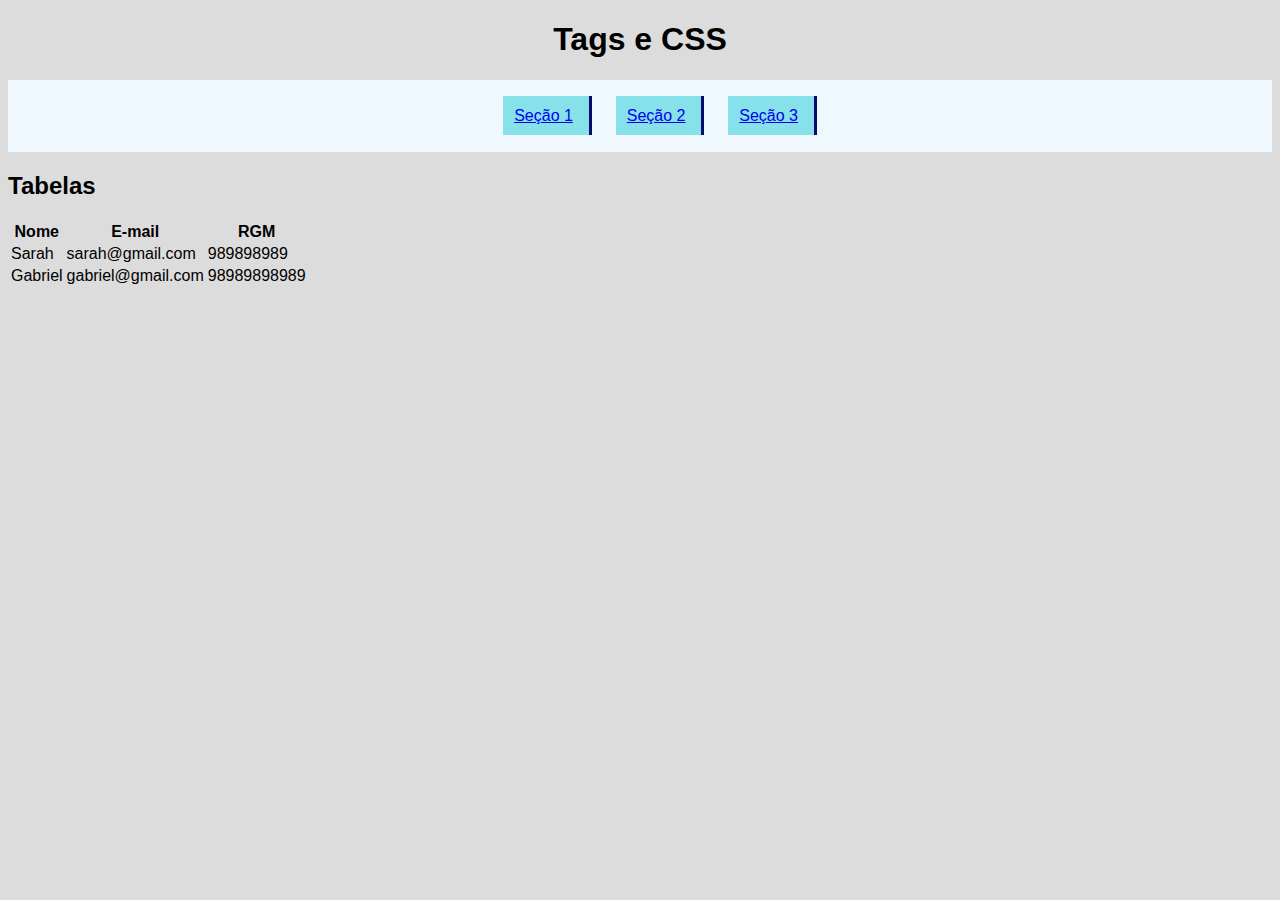
<file: aula010925/index.html>
<!DOCTYPE html>
<html lang="pt-BR">
<head>
    <meta charset="UTF-8">
    <meta name="viewport" content="width=device-width, initial-scale=1.0">
    <title>Tags e Css</title>
    <link rel="stylesheet" href="styles.css">
</head>
<body>
    <div class="central">
        <h1> Tags e CSS</h1>
    </div>

    <div>
        <nav class="menu">
            <ul class="central">
                <li class="item-menu"><a href="#sec1"> Seção 1</a></li>
                <li class="item-menu"><a href="#sec2"> Seção 2</a></li>
                <li class="item-menu"><a href="#sec3"> Seção 3</a></li>

            </ul>
        </nav>
    </div>
    <div>
    <section id="sec1">
        <h2> Tabelas </h2>
        <table>
            <tr>
                <th> Nome </th> <th> E-mail </th><th> RGM</th>
            </tr>
            <tr>
                <td> Sarah </td>
                <td> sarah@gmail.com </td>
                <td>989898989</td>
            </tr>
            <tr>
                <td> Gabriel </td>
                <td> gabriel@gmail.com</td>
                <td> 98989898989 </td>
            </tr>
        </table>
    </div>
    </section>
</body>
</html>
</file>
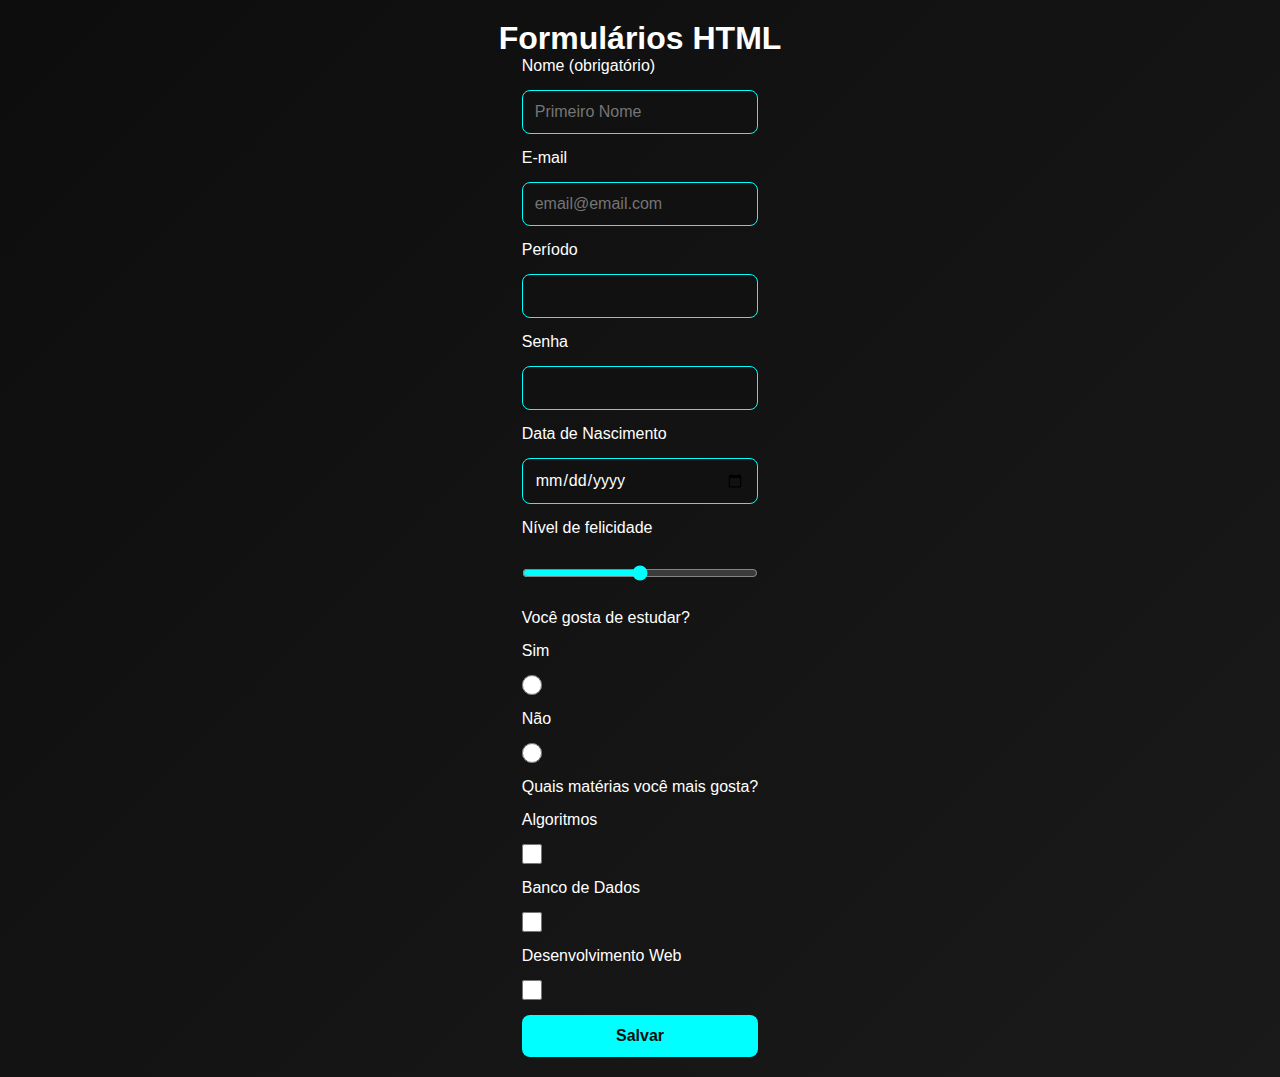
<file: aula090925/index.html>
<!DOCTYPE html>

<html lang="pt-BR">

<head>

    <meta charset="UTF-8">

    <meta name="viewport" content="width=device-width, initial-scale=1.0">

    <title>Forms HTML</title>

    <link rel="stylesheet" href="styles.css">

</head>

<body>

    <div>

        <h1>Formulários HTML</h1>

    </div>

    <div>

        <form action="#" method="post">

            <label for="nome">Nome (obrigatório)</label>

            <input type="text" name="nome" id="nome" placeholder="Primeiro Nome" maxlength="10" required>



            <label for="email">E-mail</label>

            <input type="email" id="email" placeholder="email@email.com">



            <label for="periodo">Período</label>

            <input type="number" name="periodo" id="periodo" max="4" min="1" step="2">

            <!-- Step passos do contador numérico-->

            <label for="senha">Senha</label>

            <input type="password" id="senha" name="senha" maxlength="8">



            <label for="nasc">Data de Nascimento</label>

            <input type="date" name="nasc" id="nasc">



            <label for="feliz">Nível de felicidade</label>

            <input type="range" name="feliz" id="feliz">



            <p>Você gosta de estudar?</p>

            <label for="estuda">Sim</label>

            <input type="radio" name="estuda">

            <label for="naoestuda">Não</label>

            <input type="radio" name="estuda">



            <p>Quais matérias você mais gosta?</p>

            <label for="alg">Algoritmos</label>
            <input type="checkbox" name="materia" id="alg" value="Algoritmos">


            <label for="bd">Banco de Dados</label>
            <input type="checkbox" name="materia" id="bd" value="Banco de Dados">

            <label for="web">Desenvolvimento Web</label>
            <input type="checkbox" name="materia" id="web" value="Desenvolvimento Web">







            <input type="submit" value="Salvar">

        </form>

    </div>

</body>

</html>
</file>
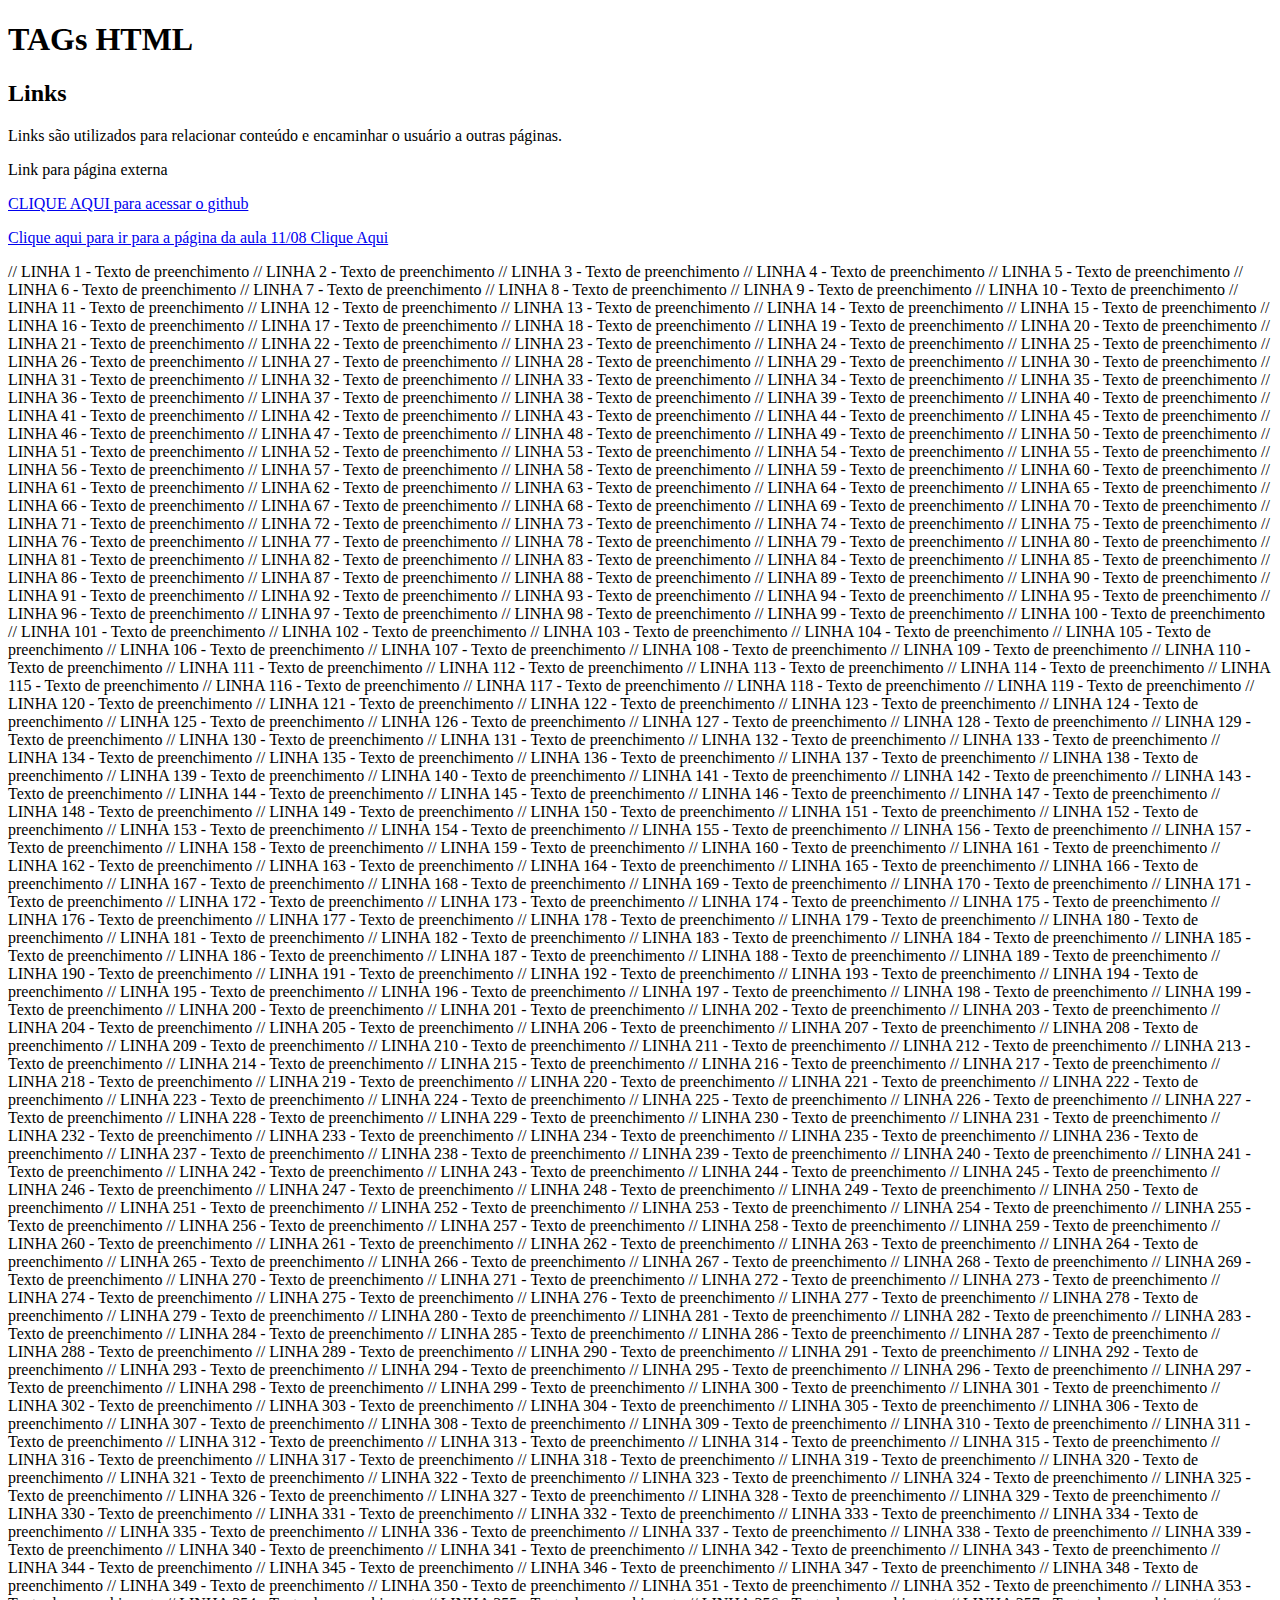
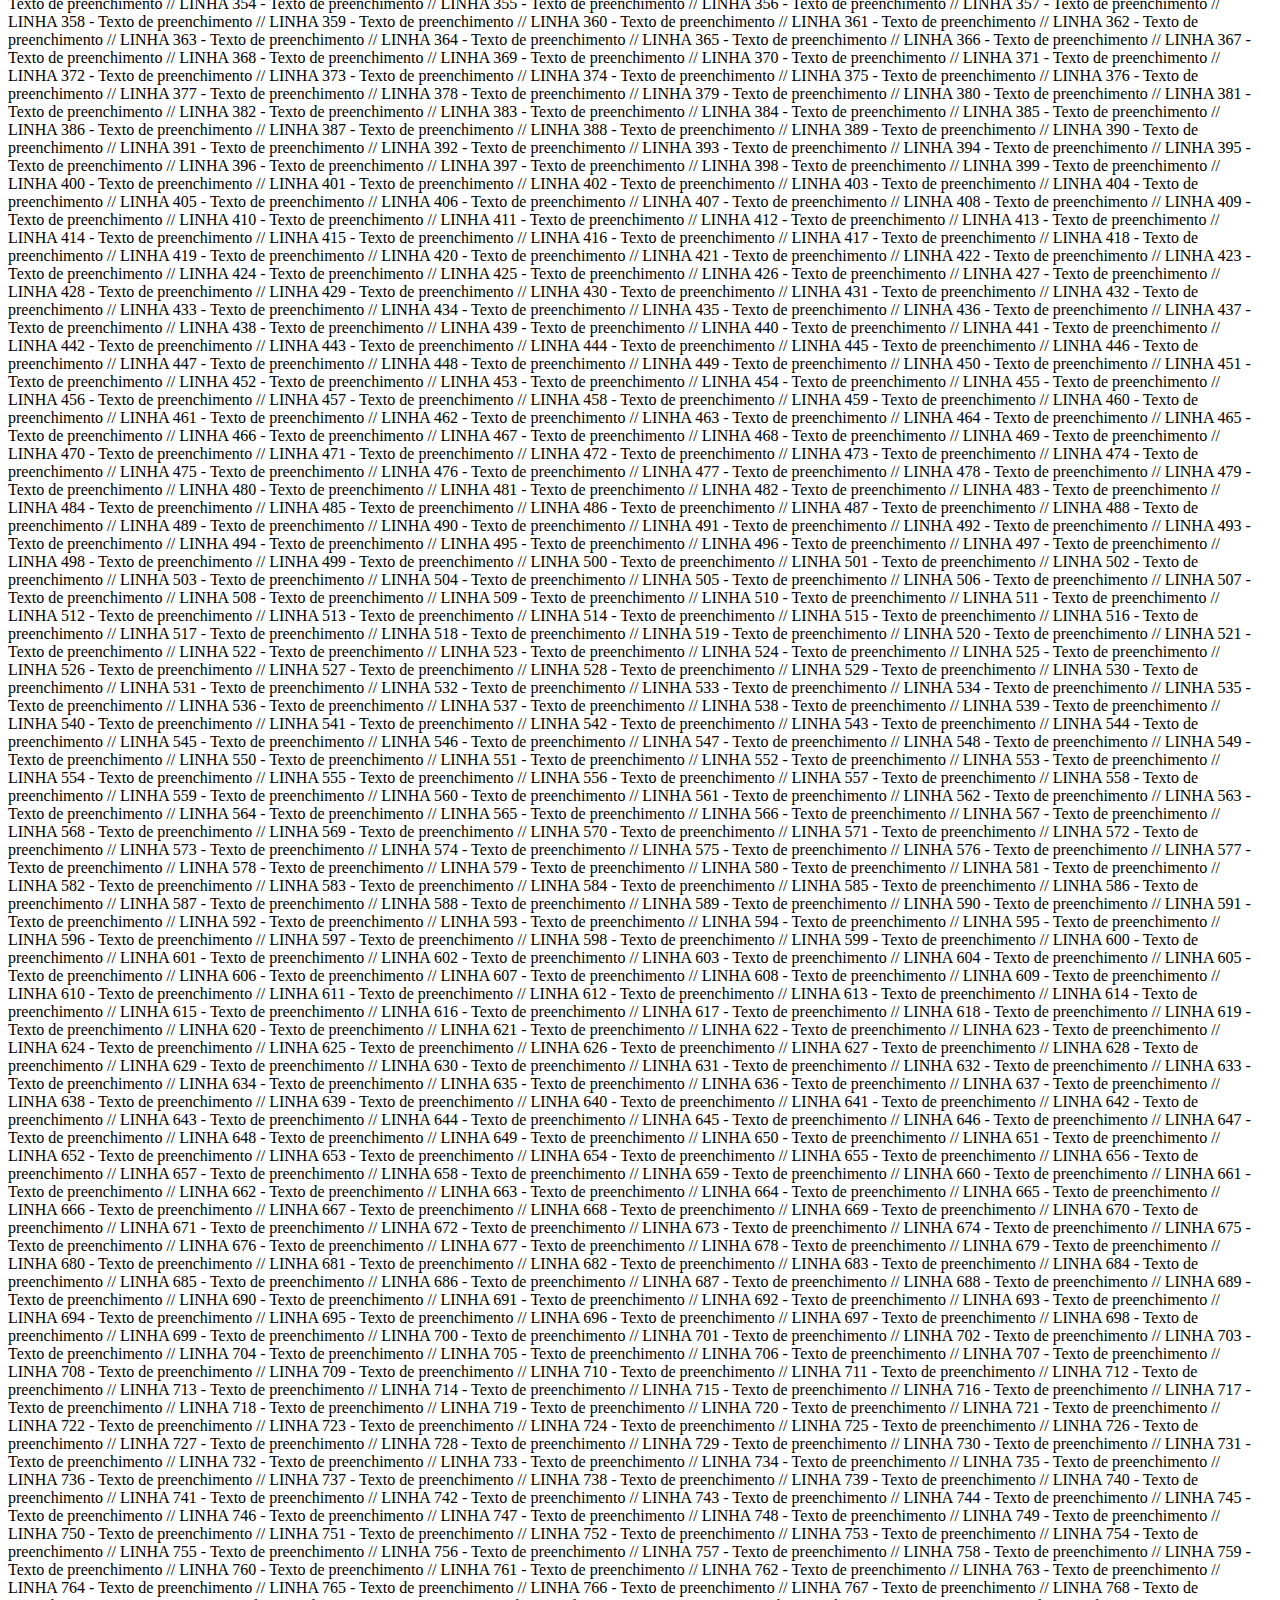
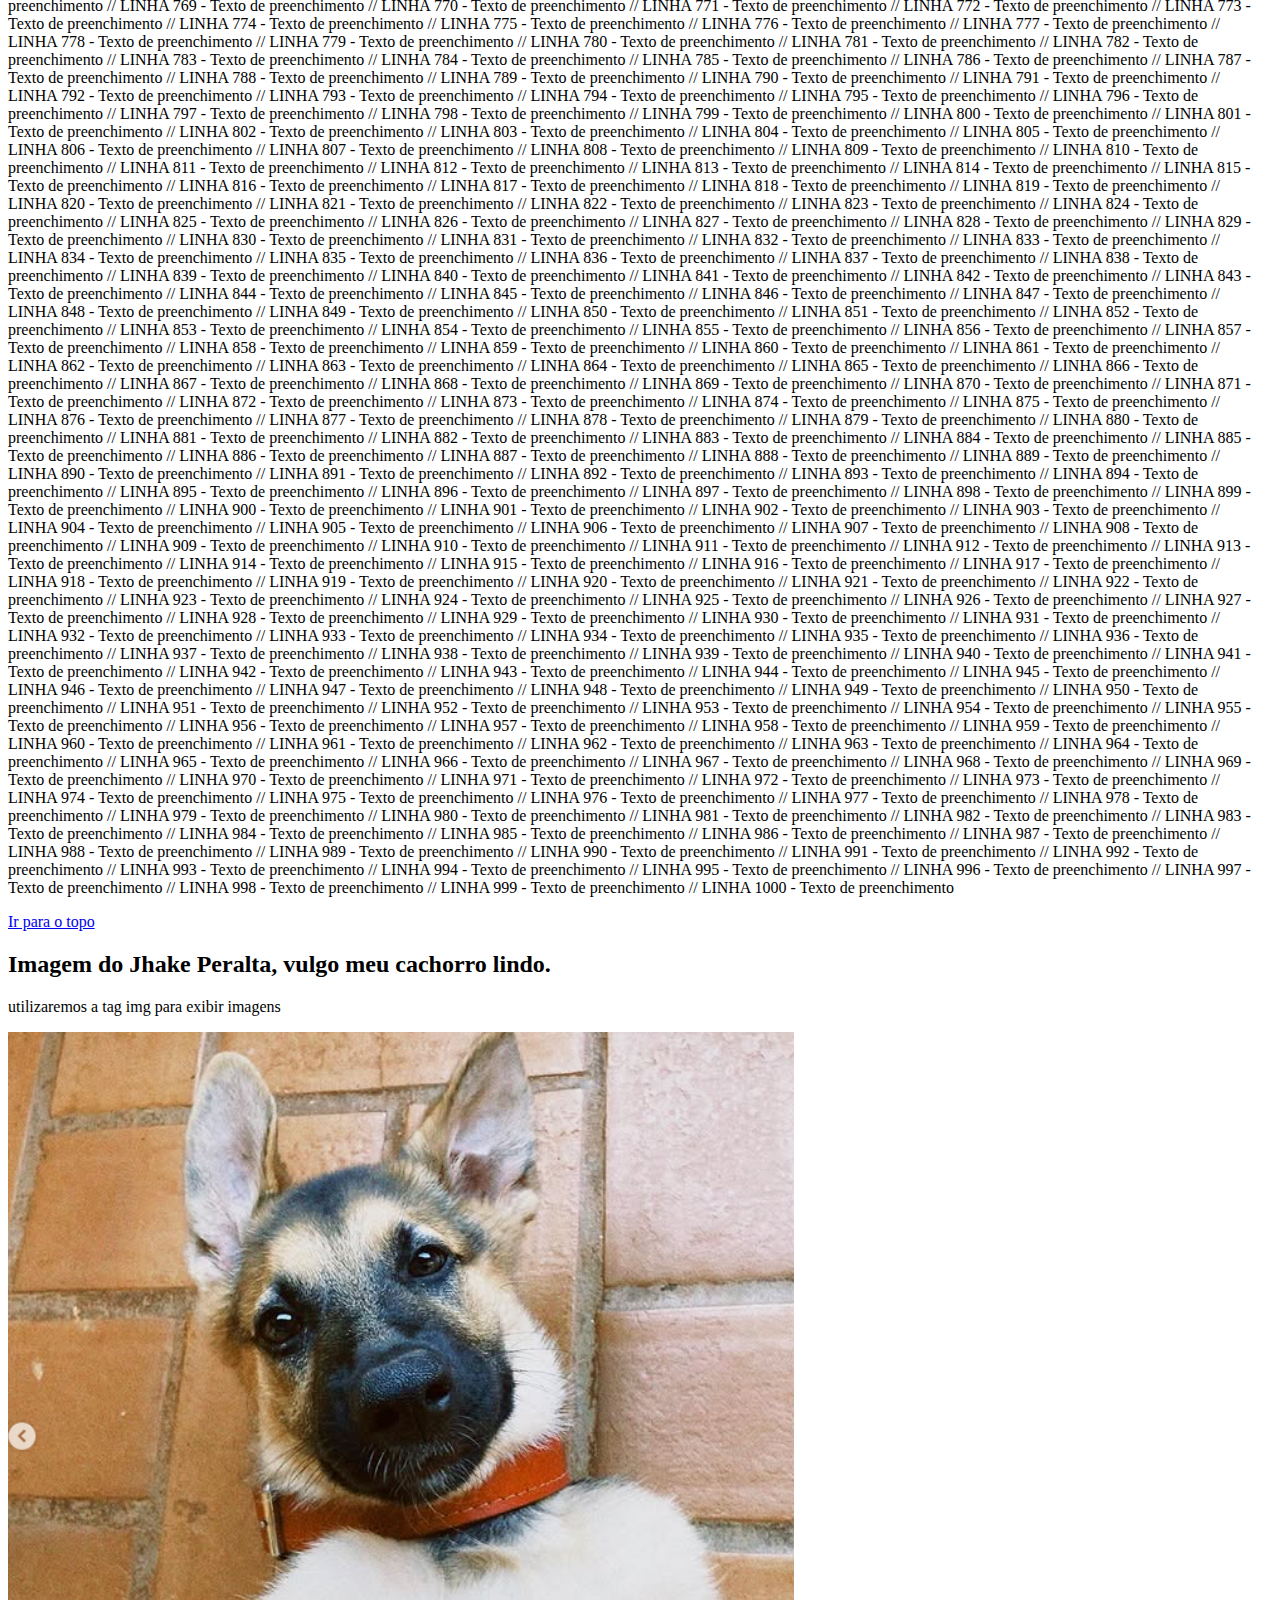
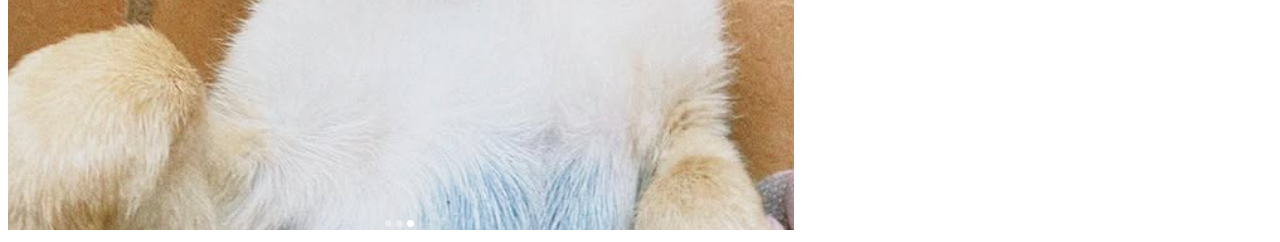
<file: aula11082025/index.html>
<!DOCTYPE html>
<html lang="pt-BR">

<head>
    <meta charset="UTF-8">
    <meta name="viewport" content="width=device-width, initial-scale=1.0">
    <title> Meus Links </title>
</head>

<body>
    <h1 id="topo"> TAGs HTML</h1>
    <h2> Links </h2>
    <p>Links são utilizados para relacionar conteúdo e encaminhar o usuário a outras páginas.
    </p>

    <p> Link para página externa </p>
    <a href="https://github.com" target="_blank">
        CLIQUE AQUI para acessar o github
    </a>
    <p>
    <a href="aula2.html"> Clique aqui para ir para a página da aula 11/08
        Clique Aqui
    </a>
    </p>

    <p>
    // LINHA 1 - Texto de preenchimento
// LINHA 2 - Texto de preenchimento
// LINHA 3 - Texto de preenchimento
// LINHA 4 - Texto de preenchimento
// LINHA 5 - Texto de preenchimento
// LINHA 6 - Texto de preenchimento
// LINHA 7 - Texto de preenchimento
// LINHA 8 - Texto de preenchimento
// LINHA 9 - Texto de preenchimento
// LINHA 10 - Texto de preenchimento
// LINHA 11 - Texto de preenchimento
// LINHA 12 - Texto de preenchimento
// LINHA 13 - Texto de preenchimento
// LINHA 14 - Texto de preenchimento
// LINHA 15 - Texto de preenchimento
// LINHA 16 - Texto de preenchimento
// LINHA 17 - Texto de preenchimento
// LINHA 18 - Texto de preenchimento
// LINHA 19 - Texto de preenchimento
// LINHA 20 - Texto de preenchimento
// LINHA 21 - Texto de preenchimento
// LINHA 22 - Texto de preenchimento
// LINHA 23 - Texto de preenchimento
// LINHA 24 - Texto de preenchimento
// LINHA 25 - Texto de preenchimento
// LINHA 26 - Texto de preenchimento
// LINHA 27 - Texto de preenchimento
// LINHA 28 - Texto de preenchimento
// LINHA 29 - Texto de preenchimento
// LINHA 30 - Texto de preenchimento
// LINHA 31 - Texto de preenchimento
// LINHA 32 - Texto de preenchimento
// LINHA 33 - Texto de preenchimento
// LINHA 34 - Texto de preenchimento
// LINHA 35 - Texto de preenchimento
// LINHA 36 - Texto de preenchimento
// LINHA 37 - Texto de preenchimento
// LINHA 38 - Texto de preenchimento
// LINHA 39 - Texto de preenchimento
// LINHA 40 - Texto de preenchimento
// LINHA 41 - Texto de preenchimento
// LINHA 42 - Texto de preenchimento
// LINHA 43 - Texto de preenchimento
// LINHA 44 - Texto de preenchimento
// LINHA 45 - Texto de preenchimento
// LINHA 46 - Texto de preenchimento
// LINHA 47 - Texto de preenchimento
// LINHA 48 - Texto de preenchimento
// LINHA 49 - Texto de preenchimento
// LINHA 50 - Texto de preenchimento
// LINHA 51 - Texto de preenchimento
// LINHA 52 - Texto de preenchimento
// LINHA 53 - Texto de preenchimento
// LINHA 54 - Texto de preenchimento
// LINHA 55 - Texto de preenchimento
// LINHA 56 - Texto de preenchimento
// LINHA 57 - Texto de preenchimento
// LINHA 58 - Texto de preenchimento
// LINHA 59 - Texto de preenchimento
// LINHA 60 - Texto de preenchimento
// LINHA 61 - Texto de preenchimento
// LINHA 62 - Texto de preenchimento
// LINHA 63 - Texto de preenchimento
// LINHA 64 - Texto de preenchimento
// LINHA 65 - Texto de preenchimento
// LINHA 66 - Texto de preenchimento
// LINHA 67 - Texto de preenchimento
// LINHA 68 - Texto de preenchimento
// LINHA 69 - Texto de preenchimento
// LINHA 70 - Texto de preenchimento
// LINHA 71 - Texto de preenchimento
// LINHA 72 - Texto de preenchimento
// LINHA 73 - Texto de preenchimento
// LINHA 74 - Texto de preenchimento
// LINHA 75 - Texto de preenchimento
// LINHA 76 - Texto de preenchimento
// LINHA 77 - Texto de preenchimento
// LINHA 78 - Texto de preenchimento
// LINHA 79 - Texto de preenchimento
// LINHA 80 - Texto de preenchimento
// LINHA 81 - Texto de preenchimento
// LINHA 82 - Texto de preenchimento
// LINHA 83 - Texto de preenchimento
// LINHA 84 - Texto de preenchimento
// LINHA 85 - Texto de preenchimento
// LINHA 86 - Texto de preenchimento
// LINHA 87 - Texto de preenchimento
// LINHA 88 - Texto de preenchimento
// LINHA 89 - Texto de preenchimento
// LINHA 90 - Texto de preenchimento
// LINHA 91 - Texto de preenchimento
// LINHA 92 - Texto de preenchimento
// LINHA 93 - Texto de preenchimento
// LINHA 94 - Texto de preenchimento
// LINHA 95 - Texto de preenchimento
// LINHA 96 - Texto de preenchimento
// LINHA 97 - Texto de preenchimento
// LINHA 98 - Texto de preenchimento
// LINHA 99 - Texto de preenchimento
// LINHA 100 - Texto de preenchimento
// LINHA 101 - Texto de preenchimento
// LINHA 102 - Texto de preenchimento
// LINHA 103 - Texto de preenchimento
// LINHA 104 - Texto de preenchimento
// LINHA 105 - Texto de preenchimento
// LINHA 106 - Texto de preenchimento
// LINHA 107 - Texto de preenchimento
// LINHA 108 - Texto de preenchimento
// LINHA 109 - Texto de preenchimento
// LINHA 110 - Texto de preenchimento
// LINHA 111 - Texto de preenchimento
// LINHA 112 - Texto de preenchimento
// LINHA 113 - Texto de preenchimento
// LINHA 114 - Texto de preenchimento
// LINHA 115 - Texto de preenchimento
// LINHA 116 - Texto de preenchimento
// LINHA 117 - Texto de preenchimento
// LINHA 118 - Texto de preenchimento
// LINHA 119 - Texto de preenchimento
// LINHA 120 - Texto de preenchimento
// LINHA 121 - Texto de preenchimento
// LINHA 122 - Texto de preenchimento
// LINHA 123 - Texto de preenchimento
// LINHA 124 - Texto de preenchimento
// LINHA 125 - Texto de preenchimento
// LINHA 126 - Texto de preenchimento
// LINHA 127 - Texto de preenchimento
// LINHA 128 - Texto de preenchimento
// LINHA 129 - Texto de preenchimento
// LINHA 130 - Texto de preenchimento
// LINHA 131 - Texto de preenchimento
// LINHA 132 - Texto de preenchimento
// LINHA 133 - Texto de preenchimento
// LINHA 134 - Texto de preenchimento
// LINHA 135 - Texto de preenchimento
// LINHA 136 - Texto de preenchimento
// LINHA 137 - Texto de preenchimento
// LINHA 138 - Texto de preenchimento
// LINHA 139 - Texto de preenchimento
// LINHA 140 - Texto de preenchimento
// LINHA 141 - Texto de preenchimento
// LINHA 142 - Texto de preenchimento
// LINHA 143 - Texto de preenchimento
// LINHA 144 - Texto de preenchimento
// LINHA 145 - Texto de preenchimento
// LINHA 146 - Texto de preenchimento
// LINHA 147 - Texto de preenchimento
// LINHA 148 - Texto de preenchimento
// LINHA 149 - Texto de preenchimento
// LINHA 150 - Texto de preenchimento
// LINHA 151 - Texto de preenchimento
// LINHA 152 - Texto de preenchimento
// LINHA 153 - Texto de preenchimento
// LINHA 154 - Texto de preenchimento
// LINHA 155 - Texto de preenchimento
// LINHA 156 - Texto de preenchimento
// LINHA 157 - Texto de preenchimento
// LINHA 158 - Texto de preenchimento
// LINHA 159 - Texto de preenchimento
// LINHA 160 - Texto de preenchimento
// LINHA 161 - Texto de preenchimento
// LINHA 162 - Texto de preenchimento
// LINHA 163 - Texto de preenchimento
// LINHA 164 - Texto de preenchimento
// LINHA 165 - Texto de preenchimento
// LINHA 166 - Texto de preenchimento
// LINHA 167 - Texto de preenchimento
// LINHA 168 - Texto de preenchimento
// LINHA 169 - Texto de preenchimento
// LINHA 170 - Texto de preenchimento
// LINHA 171 - Texto de preenchimento
// LINHA 172 - Texto de preenchimento
// LINHA 173 - Texto de preenchimento
// LINHA 174 - Texto de preenchimento
// LINHA 175 - Texto de preenchimento
// LINHA 176 - Texto de preenchimento
// LINHA 177 - Texto de preenchimento
// LINHA 178 - Texto de preenchimento
// LINHA 179 - Texto de preenchimento
// LINHA 180 - Texto de preenchimento
// LINHA 181 - Texto de preenchimento
// LINHA 182 - Texto de preenchimento
// LINHA 183 - Texto de preenchimento
// LINHA 184 - Texto de preenchimento
// LINHA 185 - Texto de preenchimento
// LINHA 186 - Texto de preenchimento
// LINHA 187 - Texto de preenchimento
// LINHA 188 - Texto de preenchimento
// LINHA 189 - Texto de preenchimento
// LINHA 190 - Texto de preenchimento
// LINHA 191 - Texto de preenchimento
// LINHA 192 - Texto de preenchimento
// LINHA 193 - Texto de preenchimento
// LINHA 194 - Texto de preenchimento
// LINHA 195 - Texto de preenchimento
// LINHA 196 - Texto de preenchimento
// LINHA 197 - Texto de preenchimento
// LINHA 198 - Texto de preenchimento
// LINHA 199 - Texto de preenchimento
// LINHA 200 - Texto de preenchimento
// LINHA 201 - Texto de preenchimento
// LINHA 202 - Texto de preenchimento
// LINHA 203 - Texto de preenchimento
// LINHA 204 - Texto de preenchimento
// LINHA 205 - Texto de preenchimento
// LINHA 206 - Texto de preenchimento
// LINHA 207 - Texto de preenchimento
// LINHA 208 - Texto de preenchimento
// LINHA 209 - Texto de preenchimento
// LINHA 210 - Texto de preenchimento
// LINHA 211 - Texto de preenchimento
// LINHA 212 - Texto de preenchimento
// LINHA 213 - Texto de preenchimento
// LINHA 214 - Texto de preenchimento
// LINHA 215 - Texto de preenchimento
// LINHA 216 - Texto de preenchimento
// LINHA 217 - Texto de preenchimento
// LINHA 218 - Texto de preenchimento
// LINHA 219 - Texto de preenchimento
// LINHA 220 - Texto de preenchimento
// LINHA 221 - Texto de preenchimento
// LINHA 222 - Texto de preenchimento
// LINHA 223 - Texto de preenchimento
// LINHA 224 - Texto de preenchimento
// LINHA 225 - Texto de preenchimento
// LINHA 226 - Texto de preenchimento
// LINHA 227 - Texto de preenchimento
// LINHA 228 - Texto de preenchimento
// LINHA 229 - Texto de preenchimento
// LINHA 230 - Texto de preenchimento
// LINHA 231 - Texto de preenchimento
// LINHA 232 - Texto de preenchimento
// LINHA 233 - Texto de preenchimento
// LINHA 234 - Texto de preenchimento
// LINHA 235 - Texto de preenchimento
// LINHA 236 - Texto de preenchimento
// LINHA 237 - Texto de preenchimento
// LINHA 238 - Texto de preenchimento
// LINHA 239 - Texto de preenchimento
// LINHA 240 - Texto de preenchimento
// LINHA 241 - Texto de preenchimento
// LINHA 242 - Texto de preenchimento
// LINHA 243 - Texto de preenchimento
// LINHA 244 - Texto de preenchimento
// LINHA 245 - Texto de preenchimento
// LINHA 246 - Texto de preenchimento
// LINHA 247 - Texto de preenchimento
// LINHA 248 - Texto de preenchimento
// LINHA 249 - Texto de preenchimento
// LINHA 250 - Texto de preenchimento
// LINHA 251 - Texto de preenchimento
// LINHA 252 - Texto de preenchimento
// LINHA 253 - Texto de preenchimento
// LINHA 254 - Texto de preenchimento
// LINHA 255 - Texto de preenchimento
// LINHA 256 - Texto de preenchimento
// LINHA 257 - Texto de preenchimento
// LINHA 258 - Texto de preenchimento
// LINHA 259 - Texto de preenchimento
// LINHA 260 - Texto de preenchimento
// LINHA 261 - Texto de preenchimento
// LINHA 262 - Texto de preenchimento
// LINHA 263 - Texto de preenchimento
// LINHA 264 - Texto de preenchimento
// LINHA 265 - Texto de preenchimento
// LINHA 266 - Texto de preenchimento
// LINHA 267 - Texto de preenchimento
// LINHA 268 - Texto de preenchimento
// LINHA 269 - Texto de preenchimento
// LINHA 270 - Texto de preenchimento
// LINHA 271 - Texto de preenchimento
// LINHA 272 - Texto de preenchimento
// LINHA 273 - Texto de preenchimento
// LINHA 274 - Texto de preenchimento
// LINHA 275 - Texto de preenchimento
// LINHA 276 - Texto de preenchimento
// LINHA 277 - Texto de preenchimento
// LINHA 278 - Texto de preenchimento
// LINHA 279 - Texto de preenchimento
// LINHA 280 - Texto de preenchimento
// LINHA 281 - Texto de preenchimento
// LINHA 282 - Texto de preenchimento
// LINHA 283 - Texto de preenchimento
// LINHA 284 - Texto de preenchimento
// LINHA 285 - Texto de preenchimento
// LINHA 286 - Texto de preenchimento
// LINHA 287 - Texto de preenchimento
// LINHA 288 - Texto de preenchimento
// LINHA 289 - Texto de preenchimento
// LINHA 290 - Texto de preenchimento
// LINHA 291 - Texto de preenchimento
// LINHA 292 - Texto de preenchimento
// LINHA 293 - Texto de preenchimento
// LINHA 294 - Texto de preenchimento
// LINHA 295 - Texto de preenchimento
// LINHA 296 - Texto de preenchimento
// LINHA 297 - Texto de preenchimento
// LINHA 298 - Texto de preenchimento
// LINHA 299 - Texto de preenchimento
// LINHA 300 - Texto de preenchimento
// LINHA 301 - Texto de preenchimento
// LINHA 302 - Texto de preenchimento
// LINHA 303 - Texto de preenchimento
// LINHA 304 - Texto de preenchimento
// LINHA 305 - Texto de preenchimento
// LINHA 306 - Texto de preenchimento
// LINHA 307 - Texto de preenchimento
// LINHA 308 - Texto de preenchimento
// LINHA 309 - Texto de preenchimento
// LINHA 310 - Texto de preenchimento
// LINHA 311 - Texto de preenchimento
// LINHA 312 - Texto de preenchimento
// LINHA 313 - Texto de preenchimento
// LINHA 314 - Texto de preenchimento
// LINHA 315 - Texto de preenchimento
// LINHA 316 - Texto de preenchimento
// LINHA 317 - Texto de preenchimento
// LINHA 318 - Texto de preenchimento
// LINHA 319 - Texto de preenchimento
// LINHA 320 - Texto de preenchimento
// LINHA 321 - Texto de preenchimento
// LINHA 322 - Texto de preenchimento
// LINHA 323 - Texto de preenchimento
// LINHA 324 - Texto de preenchimento
// LINHA 325 - Texto de preenchimento
// LINHA 326 - Texto de preenchimento
// LINHA 327 - Texto de preenchimento
// LINHA 328 - Texto de preenchimento
// LINHA 329 - Texto de preenchimento
// LINHA 330 - Texto de preenchimento
// LINHA 331 - Texto de preenchimento
// LINHA 332 - Texto de preenchimento
// LINHA 333 - Texto de preenchimento
// LINHA 334 - Texto de preenchimento
// LINHA 335 - Texto de preenchimento
// LINHA 336 - Texto de preenchimento
// LINHA 337 - Texto de preenchimento
// LINHA 338 - Texto de preenchimento
// LINHA 339 - Texto de preenchimento
// LINHA 340 - Texto de preenchimento
// LINHA 341 - Texto de preenchimento
// LINHA 342 - Texto de preenchimento
// LINHA 343 - Texto de preenchimento
// LINHA 344 - Texto de preenchimento
// LINHA 345 - Texto de preenchimento
// LINHA 346 - Texto de preenchimento
// LINHA 347 - Texto de preenchimento
// LINHA 348 - Texto de preenchimento
// LINHA 349 - Texto de preenchimento
// LINHA 350 - Texto de preenchimento
// LINHA 351 - Texto de preenchimento
// LINHA 352 - Texto de preenchimento
// LINHA 353 - Texto de preenchimento
// LINHA 354 - Texto de preenchimento
// LINHA 355 - Texto de preenchimento
// LINHA 356 - Texto de preenchimento
// LINHA 357 - Texto de preenchimento
// LINHA 358 - Texto de preenchimento
// LINHA 359 - Texto de preenchimento
// LINHA 360 - Texto de preenchimento
// LINHA 361 - Texto de preenchimento
// LINHA 362 - Texto de preenchimento
// LINHA 363 - Texto de preenchimento
// LINHA 364 - Texto de preenchimento
// LINHA 365 - Texto de preenchimento
// LINHA 366 - Texto de preenchimento
// LINHA 367 - Texto de preenchimento
// LINHA 368 - Texto de preenchimento
// LINHA 369 - Texto de preenchimento
// LINHA 370 - Texto de preenchimento
// LINHA 371 - Texto de preenchimento
// LINHA 372 - Texto de preenchimento
// LINHA 373 - Texto de preenchimento
// LINHA 374 - Texto de preenchimento
// LINHA 375 - Texto de preenchimento
// LINHA 376 - Texto de preenchimento
// LINHA 377 - Texto de preenchimento
// LINHA 378 - Texto de preenchimento
// LINHA 379 - Texto de preenchimento
// LINHA 380 - Texto de preenchimento
// LINHA 381 - Texto de preenchimento
// LINHA 382 - Texto de preenchimento
// LINHA 383 - Texto de preenchimento
// LINHA 384 - Texto de preenchimento
// LINHA 385 - Texto de preenchimento
// LINHA 386 - Texto de preenchimento
// LINHA 387 - Texto de preenchimento
// LINHA 388 - Texto de preenchimento
// LINHA 389 - Texto de preenchimento
// LINHA 390 - Texto de preenchimento
// LINHA 391 - Texto de preenchimento
// LINHA 392 - Texto de preenchimento
// LINHA 393 - Texto de preenchimento
// LINHA 394 - Texto de preenchimento
// LINHA 395 - Texto de preenchimento
// LINHA 396 - Texto de preenchimento
// LINHA 397 - Texto de preenchimento
// LINHA 398 - Texto de preenchimento
// LINHA 399 - Texto de preenchimento
// LINHA 400 - Texto de preenchimento
// LINHA 401 - Texto de preenchimento
// LINHA 402 - Texto de preenchimento
// LINHA 403 - Texto de preenchimento
// LINHA 404 - Texto de preenchimento
// LINHA 405 - Texto de preenchimento
// LINHA 406 - Texto de preenchimento
// LINHA 407 - Texto de preenchimento
// LINHA 408 - Texto de preenchimento
// LINHA 409 - Texto de preenchimento
// LINHA 410 - Texto de preenchimento
// LINHA 411 - Texto de preenchimento
// LINHA 412 - Texto de preenchimento
// LINHA 413 - Texto de preenchimento
// LINHA 414 - Texto de preenchimento
// LINHA 415 - Texto de preenchimento
// LINHA 416 - Texto de preenchimento
// LINHA 417 - Texto de preenchimento
// LINHA 418 - Texto de preenchimento
// LINHA 419 - Texto de preenchimento
// LINHA 420 - Texto de preenchimento
// LINHA 421 - Texto de preenchimento
// LINHA 422 - Texto de preenchimento
// LINHA 423 - Texto de preenchimento
// LINHA 424 - Texto de preenchimento
// LINHA 425 - Texto de preenchimento
// LINHA 426 - Texto de preenchimento
// LINHA 427 - Texto de preenchimento
// LINHA 428 - Texto de preenchimento
// LINHA 429 - Texto de preenchimento
// LINHA 430 - Texto de preenchimento
// LINHA 431 - Texto de preenchimento
// LINHA 432 - Texto de preenchimento
// LINHA 433 - Texto de preenchimento
// LINHA 434 - Texto de preenchimento
// LINHA 435 - Texto de preenchimento
// LINHA 436 - Texto de preenchimento
// LINHA 437 - Texto de preenchimento
// LINHA 438 - Texto de preenchimento
// LINHA 439 - Texto de preenchimento
// LINHA 440 - Texto de preenchimento
// LINHA 441 - Texto de preenchimento
// LINHA 442 - Texto de preenchimento
// LINHA 443 - Texto de preenchimento
// LINHA 444 - Texto de preenchimento
// LINHA 445 - Texto de preenchimento
// LINHA 446 - Texto de preenchimento
// LINHA 447 - Texto de preenchimento
// LINHA 448 - Texto de preenchimento
// LINHA 449 - Texto de preenchimento
// LINHA 450 - Texto de preenchimento
// LINHA 451 - Texto de preenchimento
// LINHA 452 - Texto de preenchimento
// LINHA 453 - Texto de preenchimento
// LINHA 454 - Texto de preenchimento
// LINHA 455 - Texto de preenchimento
// LINHA 456 - Texto de preenchimento
// LINHA 457 - Texto de preenchimento
// LINHA 458 - Texto de preenchimento
// LINHA 459 - Texto de preenchimento
// LINHA 460 - Texto de preenchimento
// LINHA 461 - Texto de preenchimento
// LINHA 462 - Texto de preenchimento
// LINHA 463 - Texto de preenchimento
// LINHA 464 - Texto de preenchimento
// LINHA 465 - Texto de preenchimento
// LINHA 466 - Texto de preenchimento
// LINHA 467 - Texto de preenchimento
// LINHA 468 - Texto de preenchimento
// LINHA 469 - Texto de preenchimento
// LINHA 470 - Texto de preenchimento
// LINHA 471 - Texto de preenchimento
// LINHA 472 - Texto de preenchimento
// LINHA 473 - Texto de preenchimento
// LINHA 474 - Texto de preenchimento
// LINHA 475 - Texto de preenchimento
// LINHA 476 - Texto de preenchimento
// LINHA 477 - Texto de preenchimento
// LINHA 478 - Texto de preenchimento
// LINHA 479 - Texto de preenchimento
// LINHA 480 - Texto de preenchimento
// LINHA 481 - Texto de preenchimento
// LINHA 482 - Texto de preenchimento
// LINHA 483 - Texto de preenchimento
// LINHA 484 - Texto de preenchimento
// LINHA 485 - Texto de preenchimento
// LINHA 486 - Texto de preenchimento
// LINHA 487 - Texto de preenchimento
// LINHA 488 - Texto de preenchimento
// LINHA 489 - Texto de preenchimento
// LINHA 490 - Texto de preenchimento
// LINHA 491 - Texto de preenchimento
// LINHA 492 - Texto de preenchimento
// LINHA 493 - Texto de preenchimento
// LINHA 494 - Texto de preenchimento
// LINHA 495 - Texto de preenchimento
// LINHA 496 - Texto de preenchimento
// LINHA 497 - Texto de preenchimento
// LINHA 498 - Texto de preenchimento
// LINHA 499 - Texto de preenchimento
// LINHA 500 - Texto de preenchimento
// LINHA 501 - Texto de preenchimento
// LINHA 502 - Texto de preenchimento
// LINHA 503 - Texto de preenchimento
// LINHA 504 - Texto de preenchimento
// LINHA 505 - Texto de preenchimento
// LINHA 506 - Texto de preenchimento
// LINHA 507 - Texto de preenchimento
// LINHA 508 - Texto de preenchimento
// LINHA 509 - Texto de preenchimento
// LINHA 510 - Texto de preenchimento
// LINHA 511 - Texto de preenchimento
// LINHA 512 - Texto de preenchimento
// LINHA 513 - Texto de preenchimento
// LINHA 514 - Texto de preenchimento
// LINHA 515 - Texto de preenchimento
// LINHA 516 - Texto de preenchimento
// LINHA 517 - Texto de preenchimento
// LINHA 518 - Texto de preenchimento
// LINHA 519 - Texto de preenchimento
// LINHA 520 - Texto de preenchimento
// LINHA 521 - Texto de preenchimento
// LINHA 522 - Texto de preenchimento
// LINHA 523 - Texto de preenchimento
// LINHA 524 - Texto de preenchimento
// LINHA 525 - Texto de preenchimento
// LINHA 526 - Texto de preenchimento
// LINHA 527 - Texto de preenchimento
// LINHA 528 - Texto de preenchimento
// LINHA 529 - Texto de preenchimento
// LINHA 530 - Texto de preenchimento
// LINHA 531 - Texto de preenchimento
// LINHA 532 - Texto de preenchimento
// LINHA 533 - Texto de preenchimento
// LINHA 534 - Texto de preenchimento
// LINHA 535 - Texto de preenchimento
// LINHA 536 - Texto de preenchimento
// LINHA 537 - Texto de preenchimento
// LINHA 538 - Texto de preenchimento
// LINHA 539 - Texto de preenchimento
// LINHA 540 - Texto de preenchimento
// LINHA 541 - Texto de preenchimento
// LINHA 542 - Texto de preenchimento
// LINHA 543 - Texto de preenchimento
// LINHA 544 - Texto de preenchimento
// LINHA 545 - Texto de preenchimento
// LINHA 546 - Texto de preenchimento
// LINHA 547 - Texto de preenchimento
// LINHA 548 - Texto de preenchimento
// LINHA 549 - Texto de preenchimento
// LINHA 550 - Texto de preenchimento
// LINHA 551 - Texto de preenchimento
// LINHA 552 - Texto de preenchimento
// LINHA 553 - Texto de preenchimento
// LINHA 554 - Texto de preenchimento
// LINHA 555 - Texto de preenchimento
// LINHA 556 - Texto de preenchimento
// LINHA 557 - Texto de preenchimento
// LINHA 558 - Texto de preenchimento
// LINHA 559 - Texto de preenchimento
// LINHA 560 - Texto de preenchimento
// LINHA 561 - Texto de preenchimento
// LINHA 562 - Texto de preenchimento
// LINHA 563 - Texto de preenchimento
// LINHA 564 - Texto de preenchimento
// LINHA 565 - Texto de preenchimento
// LINHA 566 - Texto de preenchimento
// LINHA 567 - Texto de preenchimento
// LINHA 568 - Texto de preenchimento
// LINHA 569 - Texto de preenchimento
// LINHA 570 - Texto de preenchimento
// LINHA 571 - Texto de preenchimento
// LINHA 572 - Texto de preenchimento
// LINHA 573 - Texto de preenchimento
// LINHA 574 - Texto de preenchimento
// LINHA 575 - Texto de preenchimento
// LINHA 576 - Texto de preenchimento
// LINHA 577 - Texto de preenchimento
// LINHA 578 - Texto de preenchimento
// LINHA 579 - Texto de preenchimento
// LINHA 580 - Texto de preenchimento
// LINHA 581 - Texto de preenchimento
// LINHA 582 - Texto de preenchimento
// LINHA 583 - Texto de preenchimento
// LINHA 584 - Texto de preenchimento
// LINHA 585 - Texto de preenchimento
// LINHA 586 - Texto de preenchimento
// LINHA 587 - Texto de preenchimento
// LINHA 588 - Texto de preenchimento
// LINHA 589 - Texto de preenchimento
// LINHA 590 - Texto de preenchimento
// LINHA 591 - Texto de preenchimento
// LINHA 592 - Texto de preenchimento
// LINHA 593 - Texto de preenchimento
// LINHA 594 - Texto de preenchimento
// LINHA 595 - Texto de preenchimento
// LINHA 596 - Texto de preenchimento
// LINHA 597 - Texto de preenchimento
// LINHA 598 - Texto de preenchimento
// LINHA 599 - Texto de preenchimento
// LINHA 600 - Texto de preenchimento
// LINHA 601 - Texto de preenchimento
// LINHA 602 - Texto de preenchimento
// LINHA 603 - Texto de preenchimento
// LINHA 604 - Texto de preenchimento
// LINHA 605 - Texto de preenchimento
// LINHA 606 - Texto de preenchimento
// LINHA 607 - Texto de preenchimento
// LINHA 608 - Texto de preenchimento
// LINHA 609 - Texto de preenchimento
// LINHA 610 - Texto de preenchimento
// LINHA 611 - Texto de preenchimento
// LINHA 612 - Texto de preenchimento
// LINHA 613 - Texto de preenchimento
// LINHA 614 - Texto de preenchimento
// LINHA 615 - Texto de preenchimento
// LINHA 616 - Texto de preenchimento
// LINHA 617 - Texto de preenchimento
// LINHA 618 - Texto de preenchimento
// LINHA 619 - Texto de preenchimento
// LINHA 620 - Texto de preenchimento
// LINHA 621 - Texto de preenchimento
// LINHA 622 - Texto de preenchimento
// LINHA 623 - Texto de preenchimento
// LINHA 624 - Texto de preenchimento
// LINHA 625 - Texto de preenchimento
// LINHA 626 - Texto de preenchimento
// LINHA 627 - Texto de preenchimento
// LINHA 628 - Texto de preenchimento
// LINHA 629 - Texto de preenchimento
// LINHA 630 - Texto de preenchimento
// LINHA 631 - Texto de preenchimento
// LINHA 632 - Texto de preenchimento
// LINHA 633 - Texto de preenchimento
// LINHA 634 - Texto de preenchimento
// LINHA 635 - Texto de preenchimento
// LINHA 636 - Texto de preenchimento
// LINHA 637 - Texto de preenchimento
// LINHA 638 - Texto de preenchimento
// LINHA 639 - Texto de preenchimento
// LINHA 640 - Texto de preenchimento
// LINHA 641 - Texto de preenchimento
// LINHA 642 - Texto de preenchimento
// LINHA 643 - Texto de preenchimento
// LINHA 644 - Texto de preenchimento
// LINHA 645 - Texto de preenchimento
// LINHA 646 - Texto de preenchimento
// LINHA 647 - Texto de preenchimento
// LINHA 648 - Texto de preenchimento
// LINHA 649 - Texto de preenchimento
// LINHA 650 - Texto de preenchimento
// LINHA 651 - Texto de preenchimento
// LINHA 652 - Texto de preenchimento
// LINHA 653 - Texto de preenchimento
// LINHA 654 - Texto de preenchimento
// LINHA 655 - Texto de preenchimento
// LINHA 656 - Texto de preenchimento
// LINHA 657 - Texto de preenchimento
// LINHA 658 - Texto de preenchimento
// LINHA 659 - Texto de preenchimento
// LINHA 660 - Texto de preenchimento
// LINHA 661 - Texto de preenchimento
// LINHA 662 - Texto de preenchimento
// LINHA 663 - Texto de preenchimento
// LINHA 664 - Texto de preenchimento
// LINHA 665 - Texto de preenchimento
// LINHA 666 - Texto de preenchimento
// LINHA 667 - Texto de preenchimento
// LINHA 668 - Texto de preenchimento
// LINHA 669 - Texto de preenchimento
// LINHA 670 - Texto de preenchimento
// LINHA 671 - Texto de preenchimento
// LINHA 672 - Texto de preenchimento
// LINHA 673 - Texto de preenchimento
// LINHA 674 - Texto de preenchimento
// LINHA 675 - Texto de preenchimento
// LINHA 676 - Texto de preenchimento
// LINHA 677 - Texto de preenchimento
// LINHA 678 - Texto de preenchimento
// LINHA 679 - Texto de preenchimento
// LINHA 680 - Texto de preenchimento
// LINHA 681 - Texto de preenchimento
// LINHA 682 - Texto de preenchimento
// LINHA 683 - Texto de preenchimento
// LINHA 684 - Texto de preenchimento
// LINHA 685 - Texto de preenchimento
// LINHA 686 - Texto de preenchimento
// LINHA 687 - Texto de preenchimento
// LINHA 688 - Texto de preenchimento
// LINHA 689 - Texto de preenchimento
// LINHA 690 - Texto de preenchimento
// LINHA 691 - Texto de preenchimento
// LINHA 692 - Texto de preenchimento
// LINHA 693 - Texto de preenchimento
// LINHA 694 - Texto de preenchimento
// LINHA 695 - Texto de preenchimento
// LINHA 696 - Texto de preenchimento
// LINHA 697 - Texto de preenchimento
// LINHA 698 - Texto de preenchimento
// LINHA 699 - Texto de preenchimento
// LINHA 700 - Texto de preenchimento
// LINHA 701 - Texto de preenchimento
// LINHA 702 - Texto de preenchimento
// LINHA 703 - Texto de preenchimento
// LINHA 704 - Texto de preenchimento
// LINHA 705 - Texto de preenchimento
// LINHA 706 - Texto de preenchimento
// LINHA 707 - Texto de preenchimento
// LINHA 708 - Texto de preenchimento
// LINHA 709 - Texto de preenchimento
// LINHA 710 - Texto de preenchimento
// LINHA 711 - Texto de preenchimento
// LINHA 712 - Texto de preenchimento
// LINHA 713 - Texto de preenchimento
// LINHA 714 - Texto de preenchimento
// LINHA 715 - Texto de preenchimento
// LINHA 716 - Texto de preenchimento
// LINHA 717 - Texto de preenchimento
// LINHA 718 - Texto de preenchimento
// LINHA 719 - Texto de preenchimento
// LINHA 720 - Texto de preenchimento
// LINHA 721 - Texto de preenchimento
// LINHA 722 - Texto de preenchimento
// LINHA 723 - Texto de preenchimento
// LINHA 724 - Texto de preenchimento
// LINHA 725 - Texto de preenchimento
// LINHA 726 - Texto de preenchimento
// LINHA 727 - Texto de preenchimento
// LINHA 728 - Texto de preenchimento
// LINHA 729 - Texto de preenchimento
// LINHA 730 - Texto de preenchimento
// LINHA 731 - Texto de preenchimento
// LINHA 732 - Texto de preenchimento
// LINHA 733 - Texto de preenchimento
// LINHA 734 - Texto de preenchimento
// LINHA 735 - Texto de preenchimento
// LINHA 736 - Texto de preenchimento
// LINHA 737 - Texto de preenchimento
// LINHA 738 - Texto de preenchimento
// LINHA 739 - Texto de preenchimento
// LINHA 740 - Texto de preenchimento
// LINHA 741 - Texto de preenchimento
// LINHA 742 - Texto de preenchimento
// LINHA 743 - Texto de preenchimento
// LINHA 744 - Texto de preenchimento
// LINHA 745 - Texto de preenchimento
// LINHA 746 - Texto de preenchimento
// LINHA 747 - Texto de preenchimento
// LINHA 748 - Texto de preenchimento
// LINHA 749 - Texto de preenchimento
// LINHA 750 - Texto de preenchimento
// LINHA 751 - Texto de preenchimento
// LINHA 752 - Texto de preenchimento
// LINHA 753 - Texto de preenchimento
// LINHA 754 - Texto de preenchimento
// LINHA 755 - Texto de preenchimento
// LINHA 756 - Texto de preenchimento
// LINHA 757 - Texto de preenchimento
// LINHA 758 - Texto de preenchimento
// LINHA 759 - Texto de preenchimento
// LINHA 760 - Texto de preenchimento
// LINHA 761 - Texto de preenchimento
// LINHA 762 - Texto de preenchimento
// LINHA 763 - Texto de preenchimento
// LINHA 764 - Texto de preenchimento
// LINHA 765 - Texto de preenchimento
// LINHA 766 - Texto de preenchimento
// LINHA 767 - Texto de preenchimento
// LINHA 768 - Texto de preenchimento
// LINHA 769 - Texto de preenchimento
// LINHA 770 - Texto de preenchimento
// LINHA 771 - Texto de preenchimento
// LINHA 772 - Texto de preenchimento
// LINHA 773 - Texto de preenchimento
// LINHA 774 - Texto de preenchimento
// LINHA 775 - Texto de preenchimento
// LINHA 776 - Texto de preenchimento
// LINHA 777 - Texto de preenchimento
// LINHA 778 - Texto de preenchimento
// LINHA 779 - Texto de preenchimento
// LINHA 780 - Texto de preenchimento
// LINHA 781 - Texto de preenchimento
// LINHA 782 - Texto de preenchimento
// LINHA 783 - Texto de preenchimento
// LINHA 784 - Texto de preenchimento
// LINHA 785 - Texto de preenchimento
// LINHA 786 - Texto de preenchimento
// LINHA 787 - Texto de preenchimento
// LINHA 788 - Texto de preenchimento
// LINHA 789 - Texto de preenchimento
// LINHA 790 - Texto de preenchimento
// LINHA 791 - Texto de preenchimento
// LINHA 792 - Texto de preenchimento
// LINHA 793 - Texto de preenchimento
// LINHA 794 - Texto de preenchimento
// LINHA 795 - Texto de preenchimento
// LINHA 796 - Texto de preenchimento
// LINHA 797 - Texto de preenchimento
// LINHA 798 - Texto de preenchimento
// LINHA 799 - Texto de preenchimento
// LINHA 800 - Texto de preenchimento
// LINHA 801 - Texto de preenchimento
// LINHA 802 - Texto de preenchimento
// LINHA 803 - Texto de preenchimento
// LINHA 804 - Texto de preenchimento
// LINHA 805 - Texto de preenchimento
// LINHA 806 - Texto de preenchimento
// LINHA 807 - Texto de preenchimento
// LINHA 808 - Texto de preenchimento
// LINHA 809 - Texto de preenchimento
// LINHA 810 - Texto de preenchimento
// LINHA 811 - Texto de preenchimento
// LINHA 812 - Texto de preenchimento
// LINHA 813 - Texto de preenchimento
// LINHA 814 - Texto de preenchimento
// LINHA 815 - Texto de preenchimento
// LINHA 816 - Texto de preenchimento
// LINHA 817 - Texto de preenchimento
// LINHA 818 - Texto de preenchimento
// LINHA 819 - Texto de preenchimento
// LINHA 820 - Texto de preenchimento
// LINHA 821 - Texto de preenchimento
// LINHA 822 - Texto de preenchimento
// LINHA 823 - Texto de preenchimento
// LINHA 824 - Texto de preenchimento
// LINHA 825 - Texto de preenchimento
// LINHA 826 - Texto de preenchimento
// LINHA 827 - Texto de preenchimento
// LINHA 828 - Texto de preenchimento
// LINHA 829 - Texto de preenchimento
// LINHA 830 - Texto de preenchimento
// LINHA 831 - Texto de preenchimento
// LINHA 832 - Texto de preenchimento
// LINHA 833 - Texto de preenchimento
// LINHA 834 - Texto de preenchimento
// LINHA 835 - Texto de preenchimento
// LINHA 836 - Texto de preenchimento
// LINHA 837 - Texto de preenchimento
// LINHA 838 - Texto de preenchimento
// LINHA 839 - Texto de preenchimento
// LINHA 840 - Texto de preenchimento
// LINHA 841 - Texto de preenchimento
// LINHA 842 - Texto de preenchimento
// LINHA 843 - Texto de preenchimento
// LINHA 844 - Texto de preenchimento
// LINHA 845 - Texto de preenchimento
// LINHA 846 - Texto de preenchimento
// LINHA 847 - Texto de preenchimento
// LINHA 848 - Texto de preenchimento
// LINHA 849 - Texto de preenchimento
// LINHA 850 - Texto de preenchimento
// LINHA 851 - Texto de preenchimento
// LINHA 852 - Texto de preenchimento
// LINHA 853 - Texto de preenchimento
// LINHA 854 - Texto de preenchimento
// LINHA 855 - Texto de preenchimento
// LINHA 856 - Texto de preenchimento
// LINHA 857 - Texto de preenchimento
// LINHA 858 - Texto de preenchimento
// LINHA 859 - Texto de preenchimento
// LINHA 860 - Texto de preenchimento
// LINHA 861 - Texto de preenchimento
// LINHA 862 - Texto de preenchimento
// LINHA 863 - Texto de preenchimento
// LINHA 864 - Texto de preenchimento
// LINHA 865 - Texto de preenchimento
// LINHA 866 - Texto de preenchimento
// LINHA 867 - Texto de preenchimento
// LINHA 868 - Texto de preenchimento
// LINHA 869 - Texto de preenchimento
// LINHA 870 - Texto de preenchimento
// LINHA 871 - Texto de preenchimento
// LINHA 872 - Texto de preenchimento
// LINHA 873 - Texto de preenchimento
// LINHA 874 - Texto de preenchimento
// LINHA 875 - Texto de preenchimento
// LINHA 876 - Texto de preenchimento
// LINHA 877 - Texto de preenchimento
// LINHA 878 - Texto de preenchimento
// LINHA 879 - Texto de preenchimento
// LINHA 880 - Texto de preenchimento
// LINHA 881 - Texto de preenchimento
// LINHA 882 - Texto de preenchimento
// LINHA 883 - Texto de preenchimento
// LINHA 884 - Texto de preenchimento
// LINHA 885 - Texto de preenchimento
// LINHA 886 - Texto de preenchimento
// LINHA 887 - Texto de preenchimento
// LINHA 888 - Texto de preenchimento
// LINHA 889 - Texto de preenchimento
// LINHA 890 - Texto de preenchimento
// LINHA 891 - Texto de preenchimento
// LINHA 892 - Texto de preenchimento
// LINHA 893 - Texto de preenchimento
// LINHA 894 - Texto de preenchimento
// LINHA 895 - Texto de preenchimento
// LINHA 896 - Texto de preenchimento
// LINHA 897 - Texto de preenchimento
// LINHA 898 - Texto de preenchimento
// LINHA 899 - Texto de preenchimento
// LINHA 900 - Texto de preenchimento
// LINHA 901 - Texto de preenchimento
// LINHA 902 - Texto de preenchimento
// LINHA 903 - Texto de preenchimento
// LINHA 904 - Texto de preenchimento
// LINHA 905 - Texto de preenchimento
// LINHA 906 - Texto de preenchimento
// LINHA 907 - Texto de preenchimento
// LINHA 908 - Texto de preenchimento
// LINHA 909 - Texto de preenchimento
// LINHA 910 - Texto de preenchimento
// LINHA 911 - Texto de preenchimento
// LINHA 912 - Texto de preenchimento
// LINHA 913 - Texto de preenchimento
// LINHA 914 - Texto de preenchimento
// LINHA 915 - Texto de preenchimento
// LINHA 916 - Texto de preenchimento
// LINHA 917 - Texto de preenchimento
// LINHA 918 - Texto de preenchimento
// LINHA 919 - Texto de preenchimento
// LINHA 920 - Texto de preenchimento
// LINHA 921 - Texto de preenchimento
// LINHA 922 - Texto de preenchimento
// LINHA 923 - Texto de preenchimento
// LINHA 924 - Texto de preenchimento
// LINHA 925 - Texto de preenchimento
// LINHA 926 - Texto de preenchimento
// LINHA 927 - Texto de preenchimento
// LINHA 928 - Texto de preenchimento
// LINHA 929 - Texto de preenchimento
// LINHA 930 - Texto de preenchimento
// LINHA 931 - Texto de preenchimento
// LINHA 932 - Texto de preenchimento
// LINHA 933 - Texto de preenchimento
// LINHA 934 - Texto de preenchimento
// LINHA 935 - Texto de preenchimento
// LINHA 936 - Texto de preenchimento
// LINHA 937 - Texto de preenchimento
// LINHA 938 - Texto de preenchimento
// LINHA 939 - Texto de preenchimento
// LINHA 940 - Texto de preenchimento
// LINHA 941 - Texto de preenchimento
// LINHA 942 - Texto de preenchimento
// LINHA 943 - Texto de preenchimento
// LINHA 944 - Texto de preenchimento
// LINHA 945 - Texto de preenchimento
// LINHA 946 - Texto de preenchimento
// LINHA 947 - Texto de preenchimento
// LINHA 948 - Texto de preenchimento
// LINHA 949 - Texto de preenchimento
// LINHA 950 - Texto de preenchimento
// LINHA 951 - Texto de preenchimento
// LINHA 952 - Texto de preenchimento
// LINHA 953 - Texto de preenchimento
// LINHA 954 - Texto de preenchimento
// LINHA 955 - Texto de preenchimento
// LINHA 956 - Texto de preenchimento
// LINHA 957 - Texto de preenchimento
// LINHA 958 - Texto de preenchimento
// LINHA 959 - Texto de preenchimento
// LINHA 960 - Texto de preenchimento
// LINHA 961 - Texto de preenchimento
// LINHA 962 - Texto de preenchimento
// LINHA 963 - Texto de preenchimento
// LINHA 964 - Texto de preenchimento
// LINHA 965 - Texto de preenchimento
// LINHA 966 - Texto de preenchimento
// LINHA 967 - Texto de preenchimento
// LINHA 968 - Texto de preenchimento
// LINHA 969 - Texto de preenchimento
// LINHA 970 - Texto de preenchimento
// LINHA 971 - Texto de preenchimento
// LINHA 972 - Texto de preenchimento
// LINHA 973 - Texto de preenchimento
// LINHA 974 - Texto de preenchimento
// LINHA 975 - Texto de preenchimento
// LINHA 976 - Texto de preenchimento
// LINHA 977 - Texto de preenchimento
// LINHA 978 - Texto de preenchimento
// LINHA 979 - Texto de preenchimento
// LINHA 980 - Texto de preenchimento
// LINHA 981 - Texto de preenchimento
// LINHA 982 - Texto de preenchimento
// LINHA 983 - Texto de preenchimento
// LINHA 984 - Texto de preenchimento
// LINHA 985 - Texto de preenchimento
// LINHA 986 - Texto de preenchimento
// LINHA 987 - Texto de preenchimento
// LINHA 988 - Texto de preenchimento
// LINHA 989 - Texto de preenchimento
// LINHA 990 - Texto de preenchimento
// LINHA 991 - Texto de preenchimento
// LINHA 992 - Texto de preenchimento
// LINHA 993 - Texto de preenchimento
// LINHA 994 - Texto de preenchimento
// LINHA 995 - Texto de preenchimento
// LINHA 996 - Texto de preenchimento
// LINHA 997 - Texto de preenchimento
// LINHA 998 - Texto de preenchimento
// LINHA 999 - Texto de preenchimento
// LINHA 1000 - Texto de preenchimento
</p>

<a href="#topo"> Ir para o topo </a>

<h2> Imagem do Jhake Peralta, vulgo meu cachorro lindo. </h2>
<p> utilizaremos a tag img para exibir imagens </p>

<img src="lindoperfeito.png" alt=" Imagem do Jhake Peralta, vulgo meu cachorro lindo.">
</body>

</html>
</file>
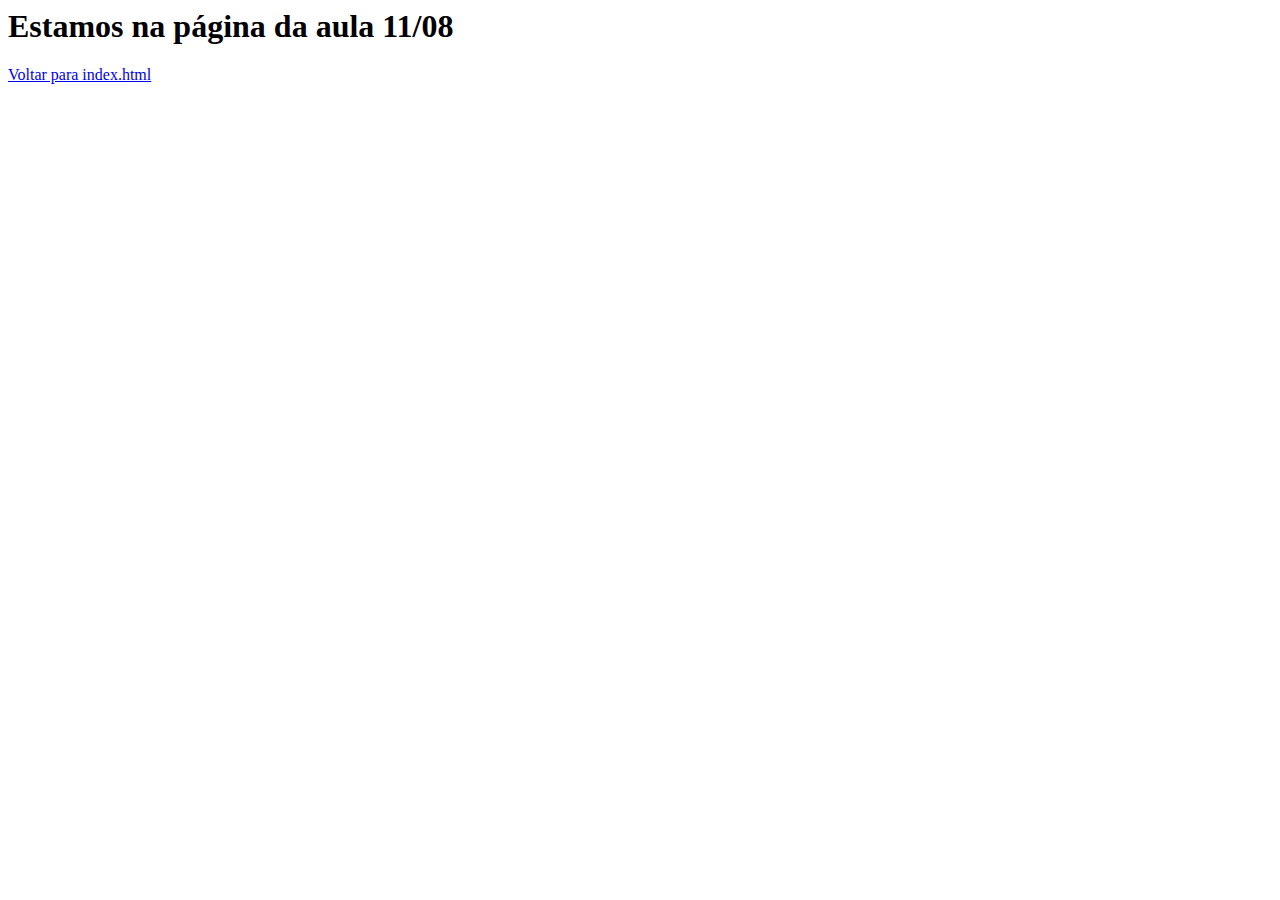
<file: aula11082025/aula2.html>
<html>
    <head>
        <title> Aula 11/08 </title>
    </head>
    <body> 
        <h1> Estamos na página da aula 11/08</h1>
        <a href="index.html"> Voltar para index.html</a>
    </body>
</html>
</file>
<file: aula010925/styles.css>
body {
    background-color: gainsboro;
    font-family: Verdana, Geneva, Tahoma, sans-serif;
}

.central {
    text-align: center;
}

.item-menu {
    display: inline;
    margin: 0.6rem;
    background-color: rgb(134, 225, 234);
    padding: 0.7rem;
    padding-right: 1rem;
    border-right-style: solid;
    border-color: rgb(10, 10, 106);
}

.item-menu:hover {
    background-color:rgb(10, 10, 106);
    color:white;
}

.item-menu a:hover {
    color:gray
}

.menu {
    background-color: aliceblue;
    padding: 0.7rem;
}
</file>
<file: aula090925/styles.css>
/* Reset básico */
* {
    margin: 0;
    padding: 0;
    box-sizing: border-box;
    font-family: 'Roboto', sans-serif;
}

/* Corpo da página */
body {
    background-color: #0d0d0d; /* fundo bem escuro */
    color: #ffffff;
    display: flex;
    flex-direction: column;
    align-items: center;
    justify-content: center;
    min-height: 100vh;
    padding: 20px;
    background: linear-gradient(135deg, #0d0d0d, #1a1a1a);
}

/* Cabeçalho */
header {
    text-align: center;
    margin-bottom: 40px;
}

header h1 {
    font-size: 2.5rem;
    color: #00ffff;
    text-shadow: 0 0 5px #00ffff, 0 0 10px #00ffff, 0 0 20px #00ffff;
}

/* Seções */
section {
    background-color: rgba(20, 20, 20, 0.9);
    padding: 30px;
    border-radius: 15px;
    border: 1px solid #00ffff;
    box-shadow: 0 0 15px #00ffff55;
    max-width: 500px;
    width: 100%;
    margin-bottom: 20px;
}

/* Títulos das seções */
section h2 {
    color: #00ffff;
    text-shadow: 0 0 5px #00ffff, 0 0 10px #00ffff;
    margin-bottom: 15px;
    text-align: center;
}

/* Parágrafos */
section p {
    color: #e0e0e0;
    margin-bottom: 15px;
}

/* Formulário futurista */
form {
    display: flex;
    flex-direction: column;
    gap: 15px;
}

/* Inputs, textarea e select */
input, textarea, select {
    padding: 12px;
    border-radius: 8px;
    border: 1px solid #00ffff;
    background-color: #111;
    color: #fff;
    font-size: 1rem;
    outline: none;
    transition: 0.3s;
}

input:focus, textarea:focus, select:focus {
    border: 1px solid #00ffff;
    box-shadow: 0 0 15px #00ffff;
}

/* Inputs tipo range */
input[type="range"] {
    accent-color: #00ffff;
}

/* Botões futuristas */
button, input[type="submit"] {
    padding: 12px;
    border-radius: 8px;
    border: none;
    background-color: #00ffff;
    color: #0d0d0d;
    font-weight: bold;
    cursor: pointer;
    transition: 0.3s;
    text-shadow: 0 0 5px #00ffff;
}

button:hover, input[type="submit"]:hover {
    background-color: #00d4d4;
    box-shadow: 0 0 15px #00ffff, 0 0 30px #00ffff55;
}

/* Links neon */
a {
    color: #00ffff;
    text-decoration: none;
    transition: 0.3s;
}

a:hover {
    text-shadow: 0 0 5px #00ffff, 0 0 10px #00ffff;
}

/* Rodapé */
footer {
    text-align: center;
    margin-top: 40px;
    color: #00cccc;
    font-size: 0.9rem;
    text-shadow: 0 0 5px #00cccc;
}

/* Estilo para labels de checkbox e radio */
label {
    display: flex;
    align-items: center;
    gap: 10px;
    cursor: pointer;
}

/* Checkbox e radio personalizados */
input[type="checkbox"],
input[type="radio"] {
    width: 20px;
    height: 20px;
    accent-color: #00ffff;
    transition: 0.3s;
}

/* Efeito neon ao marcar */
input[type="checkbox"]:checked,
input[type="radio"]:checked {
    box-shadow: 0 0 10px #00ffff, 0 0 20px #00ffff55;
}
</file>
